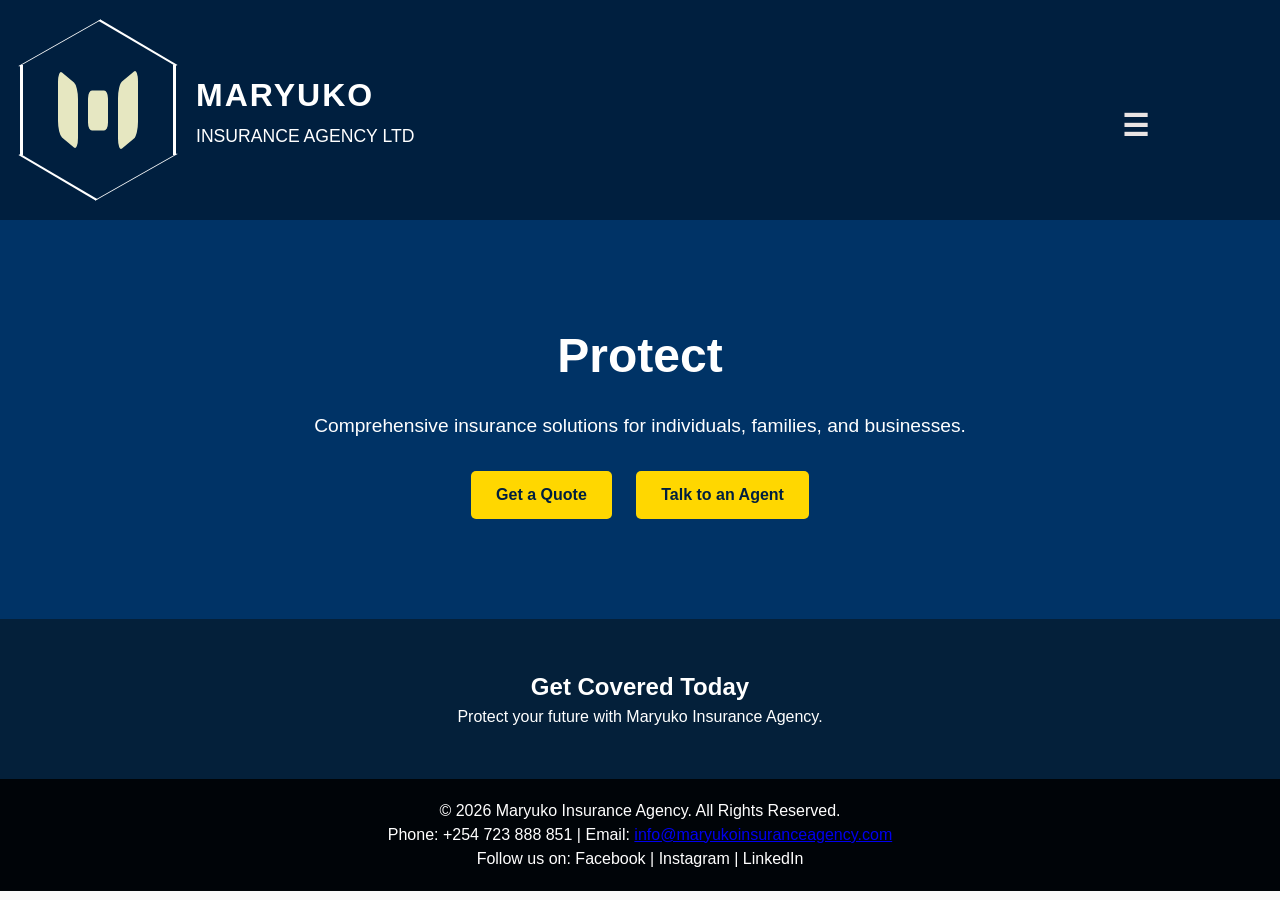
<file: index.html>
<!DOCTYPE html>
<html lang="en">
    <head>
        <meta charset="UTF-8">
        <meta name="viewport" content="width=device-width, initial-scale=1.0">
        <meta name="description" content="Maryuko Insurance Agency provides reliable insurance solutions for you">
        <meta name="keywords" content="General insurance">
        <meta name="author" content="Patrick Soitaga Dikirr">

        <title>Maryuko Insurance Agency</title>
        <link rel="stylesheet" type="text/css" href="style.css">
    </head>
    <body>
        <!-- Header -->
        <header>
            <div class="logo-container" style="height: 190px;">
                <div class="hexagon">
                    <div class="bars">
                        <div class="trapezoidal-bar" style="height: 65px;"></div>
                        <div class="bar" style="height: 40px;"></div>
                        <div class="angled-bar" style="height: 67px;"></div>
                    </div>
                </div>
                <div class="logo-texts">
                    <div class="logo-text">MARYUKO</div>
                    <div class="sub-text">INSURANCE AGENCY LTD</div>
                </div>
            </div>
            <!-- ============= Navigation ============= -->
            <div class="nav-wrapper">
                <!-- Humberger Icon -->
                <button class="menu-toggle" aria-label="Toggle navigation">
                    ☰
                </button>
                <!---Navigation Links-->
                <nav class="nav">

                    <!-- <a href="index.html" class="active">Home</a> -->
                    <a href="#" data-page="home">Home</a>
                    <a href="#" data-page="insurance">Insurance</a>
                    <a href="#" data-page="agents">Agents</a>
                    <a href="#" data-page="support">Customer Support</a>
                </nav>
            </div> 
            
            <!-- <a href="#" class="btn-quote">Get a Quote</a> -->
        </header>
        <main>
            
            <!-- ====== HOME PAGE ====== -->

            <section id="home" class="page active">
                <div class="hero">
                    <h1 id="hero-text"></h1>
                    <p>Comprehensive insurance solutions for individuals, families, and businesses.</p>
                    <a href="quote.html" class="btn">Get a Quote</a>
                    <a href="#" class="btn btn-outline">Talk to an Agent</a>
                </div>
                
                <!-- CTA Section -->
                <section class="cta">
                    <h2>Get Covered Today</h2>
                    <p>Protect your future with Maryuko Insurance Agency.</p>
                </section>
            </section>

            <!-- ========= INSURANCE PAGE ========= -->
            <section id="insurance" class="page">
                <h2>Insurance Services</h2>

                <div class="insurance-layout">

                    <!-- Left-side navigation -->

                    <div id="insuranceServices" class="insurance-services">
                        <button data-service="policies">Policies Management</button>
                        <button data-service="claims">Claims Processing</button>
                        <button data-service="certificates">Certificate Processing</button>
                    </div>

                    <!-- Right-side content area -->
                    <div class="insurance-content">      

                        <!-- ========= POLICIES PAGE ========= -->
                        <div id="policies" class="service-page">
                            <h1>Policies Management</h1>
                            <p>Manage your insurance policies with ease. View, update, and renew your policies all in one place.</p>

                        </div>
                        <!-- ========= CLAIMS PAGE ========= -->
                            
                        <div id="claims" class="service-page">
                                
                            <h1>Claims Processing</h1>
                                
                            <p>File and track your insurance claims with our streamlined process.</p>
                            
                        </div>

                         <!-- ========= CERTIFICATES PAGE ========= -->

                        <div id="certificates" class="service-page">
                            <div class="certificates-page">
                                <fieldset>
                                    <legend>Business Type</legend>
                                    <label for="businessType">
                                        <input type="radio" id="newBusiness" name="businessType" value="individual">
                                        New Business
                                    </label>
                                    <label for="businessType">
                                        <input type="radio" id="extension" name="businessType" value="business">
                                        Extension of Business
                                    </label>
                                    <label for="businessType">
                                        <input type="radio" id="renewal" name="businessType" value="renewal">
                                        Renewal of Business
                                    </label>
                                </fieldset>
                            </div>
                            <!-- Issue New certificate -->
                            <div id="certIssuance" class="certificate-pages">
                                <h2>Issue Certificate</h2>
                                <form id="certificateForm">
                                    <fieldset>
                                        <legend>Policy Details</legend>
                                        <label for="certificateType">Type of Certificate:</label>
                                        <select id="certificateType" name="certificateType" required>
                                            <option value="">Select Certificate Type</option>
                                            <option value="new">Type A - Bus</option>
                                            <option value="new">Type A - Matatu</option>
                                            <option value="new">Type A - Taxi</option>
                                            <option value="new">Type A - PSV Un  Vehicle</option>
                                            <option value="new">Type C - Private Vehicle</option>
                                            <option value="new">Type D - Motorcycle</option>
                                            <option value="new">Type D - PSV </option>
                                            <option value="new">Type D - Motor Cycle Commercial</option>
                                        </select>
                                        <label for="policyNumber">Policy Number:</label>
                                        <input type="text" id="policyNumber" name="policyNumber" required>
                                        <label for="startDate">Start Date:</label>
                                        <input type="date" id="startDate" name="startDate" required>
                                        
                                        <label for="certificateType">Expiry Date Option:</label>
                                        <select id="expiryDateOption" name="expiryDateOption" required>
                                            <option value="">- Select -</option>
                                            <option value="week">Week</option>
                                            <option value="month">Month</option>
                                            <option value="year">Year</option>
                                        </select>
                                        <label for="expiryDuration">Expiry Duration:</label>
                                        <select type="number" name="expiryDuration" id="expiryDuration" required>
                                            <option value="">- Select -</option>
                                            <option value="number" min="1" max="4">1</option>
                                            <option value="month" min="1" max="11">1</option>
                                            <option value="year" min="1" max="1">1</option>
                                        </select>
                                        <label for="endDate">End Date:</label>
                                        <input type="date" id="endDate" name="endDate" required>
                                        <label for="sumInsured">Sum Insured:</label>
                                        <input type="number" id="sumInsured" name="sumInsured" required min="0">

                                    </fieldset>
                                    <fieldset class="cover-type">
                                            <legend>Type of Cover:</legend>
                                            <label for="thirdParty">
                                                <input type="radio" id="thirdParty" name="coverType" value="thirdParty">
                                                Third Party
                                            </label>
                                            <label for="comprehensive">
                                                <input type="radio" id="comprehensive" name="coverType" value="comprehensive">
                                                Comprehensive
                                            </label>
                                            <label for="thirdPartyFireTheft">
                                                <input type="radio" id="thirdPartyFireTheft" name="coverType" value="thirdPartyFireTheft">
                                                Third Party, Fire & Theft
                                            </label>
                                        </fieldset>
                                    <fieldset>
                                        <legend>Insured Information</legend>
                                        <label for="insuredName">Insured Full Name:</label>
                                        <input type="text" id="insuredName" name="insuredName" required>
                                        <label for="insuredEmail">Insured Email Address:</label>
                                        <input type="email" id="insuredEmail" name="insuredEmail" required>
                                        <label for="insuredID">Insured ID Number:</label>
                                        <input type="text" id="insuredID" name="insuredID" required>
                                        <label for="insuredContact">Insured Contact Number:</label>
                                        <input type="tel" id="insuredContact" name="insuredContact" required pattern="[0-9]{10}">
                                        

                                    </fieldset>
                                    
                                    <fieldset>
                                        <legend>Vehicle Information</legend>
                                        <label for="regNo">Registration Number:</label>
                                        <input type="text" id="regNo" name="regNo" required>
                                        <label for="chasisNo">Chassis Number:</label>
                                        <input type="text" id="chasisNo" name="chasisNo" required>
                                        <label for="vehicleMake">Vehicle Make:</label>
                                        <input type="text" id="vehicleMake" name="vehicleMake" required>
                                        <label for="vehicleModel">Vehicle Model:</label>
                                        <input type="text" id="vehicleModel" name="vehicleModel" required>
                                        <label for="vehicleYear">Vehicle Year:</label>
                                        <input type="number" id="vehicleYear" name="vehicleYear" required min="1900" max="2024">
                                        <label for="engineNo">Engine Number:</label>
                                        <input type="text" id="engineNo" name="engineNo" required>
                                        <label for="pllNo">Passengers Capacity:</label>
                                        <input type="number" id="pllNo" name="pllNo" min="1">
                                        <label for="loadCapacity">Load Capacity:</label>
                                        <input type="number" id="loadCapacity" name="loadCapacity" min="1">
                                        <label for="cubicCapacity">Cubic Capacity:</label>
                                        <input type="number" id="cubicCapacity" name="cubicCapacity" min="1">

                                    </fieldset>
                                    <div id="formButtons">
                                        <button type="button" id="backToOptions">Back</button>
                                        <button type="submit">Submit</button>
                                    </div>
                                </form>
                        </div>
                    </div>
                </div>
             </section>
             <section id="agents" class="page">
                <h1>Agents Section</h1>
                <p>Join our team of experienced insurance agents by signing up and if already registered, log in to your account.</p>
                <div class="agent-options">
                    <a href="#" data-agent="sign-up" class="btn">Sign Up</a>
                    <a href="#" data-agent="login" class="btn btn-outline">Login</a>
                </div>
                <!-- Agent Sign Up Form -->
                 <div id="agentForms">
                    <div id="sign-up" class="agent-forms">
                        <h2>Agent Sign Up</h2>
                        <form id="signUpForm">
                            <fieldset>
                                <legend>Personal Information</legend>
                                <label for="fullName">Full Name:</label>
                                <input type="text" id="fullName" name="fullName" required placeholder="John Doe">
                                <label for="idNumber">ID Number:</label>
                                <input type="text" id="idNumber" name="idNumber"  required placeholder="12345678">
                                <label for="kraPin">KRA Pin:</label>
                                <input type="text" id="kraPin" name="kraPin" required>
                                <label for="gender">Gender:</label>
                                <select id="gender" name="gender" required>
                                    <option value="">Select Gender</option>
                                    <option value="male">Male</option>
                                    <option value="female">Female</option>
                                    <option value="other">Other</option>
                                </select>
                                <label for="maritalStatus">Marital Status:</label>
                                <select id="maritalStatus" name="maritalStatus" required>
                                    <option value="">Select Marital Status</option>
                                    <option value="single">Single</option>
                                    <option value="married">Married</option>
                                    <option value="divorced">Divorced</option>
                                    <option value="widowed">Widowed</option>
                                </select>
                                <label for="email">Email Address:</label>
                                <input type="email" id="email" name="email" required placeholder="john.doe@example.com">
                                <label for="phone">Phone Number:</label>
                                <input type="tel" id="phone" name="phone" required pattern="[0-9]{10}" placeholder="0700123456">

                            </fieldset>
                            <fieldset>
                                <legend>Academic Qualifications</legend>
                                <label for="education">Education Level:</label>
                                <select id="education" name="education" required>
                                    <option value="">Select Education Level</option>
                                    <option value="high-school">High School</option>
                                    <option value="diploma">Diploma</option>
                                    <option value="bachelor">Bachelor's Degree</option>
                                    <option value="master">Master's Degree</option>
                                    <option value="phd">PhD</option>
                                </select>
                                <label for="courseOfStudy">Course of Study:</label>
                                <select name="courseOfStudy" id="courseOfStudy" required>
                                    <option value="">Select Course of Study</option>
                                    <option value="business-administration">Business Administration</option>
                                    <option value="accounting">Accounting</option>
                                    <option value="finance">Finance</option>
                                    <option value="marketing">Marketing</option>
                                    <option value="actuarial-science">Actuarial Science</option>
                                    <option value="other">Other</option>
                                </select>
                            </fieldset>
                    
                            <fieldset>
                                <legend>Agency Information</legend>
                                <label for="agencyName">Agency Name:</label>
                                <input type="text" id="agencyName" name="agencyName" required placeholder="ABC Insurance Agency">
                                <label for="licenseNumber">IRA License Number:</label>
                                <input type="text" id="licenseNumber" name="licenseNumber" required placeholder="IRA123456">

                            </fieldset>
                            <fieldset>
                                <legend>Location</legend>
                                <label for="county">County:</label>
                                <input type="text" id="county" name="county" required placeholder="Nairobi">
                                <label for="town">Town:</label>
                                <input type="text" id="town" name="town" required placeholder="Westlands">
                            </fieldset>
                            <fieldset>
                                <legend>Experience</legend>
                                <label for="experience">Years of Experience:</label>
                                <input type="number" id="experience" name="experience" required min="0">
                            </fieldset>

                            <fieldset>
                                <legend>Account Security</legend>
                                <label for="password">Password:</label>
                                <input type="password" id="password" name="password" required placeholder="afq@123#" minlength="6">
                                <label for="confirmPassword">Confirm Password:</label>
                                <input type="password" id="confirmPassword" name="confirmPassword" required placeholder="afq@123#" minlength="6">
                            </fieldset>
                            <div id="signUpButtons">
                                <button type="button" class="backToAgentOptions">Back</button>
                                <button type="submit" class="signUp">Sign Up</button>
                            </div>
                            
                        </form>
                        
                    </div>
                    <!-- Agent Login Form -->
                    <div id="login" class="agent-forms">
                        <form id="loginForm">
                            <fieldset>
                                <legend>Agent Login</legend>
                                <label for="loginEmail">Email Address:</label>
                                <input type="email" id="loginEmail" name="loginEmail" required placeholder="john.doe@example.com">
                                <label for="loginPassword">Password:</label>
                                <input type="password" id="loginPassword" name="loginPassword" required placeholder="afq@123#">
                            </fieldset>
                            <!--- Forgot Password Link -->
                            <p><a href="#forgotPassword">Forgot Password?</a></p>
                            <div id="formButtons">
                                <button type="button" class="backToAgentOptions">Back</button>
                                <button type="submit">Login</button>
                            </div>
                            
                        </form>
                    </div>

                </div>
             </section>
             <!-- ========= SUPPORT PAGE ========= -->
             <section id="support" class="page">
                <h1>Customer Support</h1>
                <p>Need help or have questions?</p>
                <p>Our customer support team is here to help you with any questions or concerns you may have about your insurance needs.</p>
                <p>Contact our customer support team for assistance with your insurance needs.</p>
                <div class="support-options">
                    <a href="#" id="liveChatBtn" class="btn">Live Chat</a>
                    <a href="#" id="whatsappBtn" class="btn btn-outline">WhatsApp</a>
                    <a href="mailto:dikirrpatrick@gmail.com" class="btn btn-outline">Email Us</a>
                    <a href="#" id="callBtn" class="btn btn-outline">Call Us</a>
                    <a href="#" id="visitBtn" class="btn btn-outline">Visit Us</a>
                    <a href="#" id="faqBtn" class="btn btn-outline">FAQs</a>
                </div>
            </section>

        </main>
        <!-- ========= Footer ========= -->
        <footer>
            <p>&copy; <span id="year"></span> Maryuko Insurance Agency. All Rights Reserved.</p>
            <p>Phone: +254 723 888 851 | Email: <a href="mailto:info@maryukoinsuranceagency.com">info@maryukoinsuranceagency.com</a></p>
            <p>Follow us on: Facebook | Instagram | LinkedIn</p>
        </footer>

        <script src="script.js"></script>

    </body>

</html>
</file>
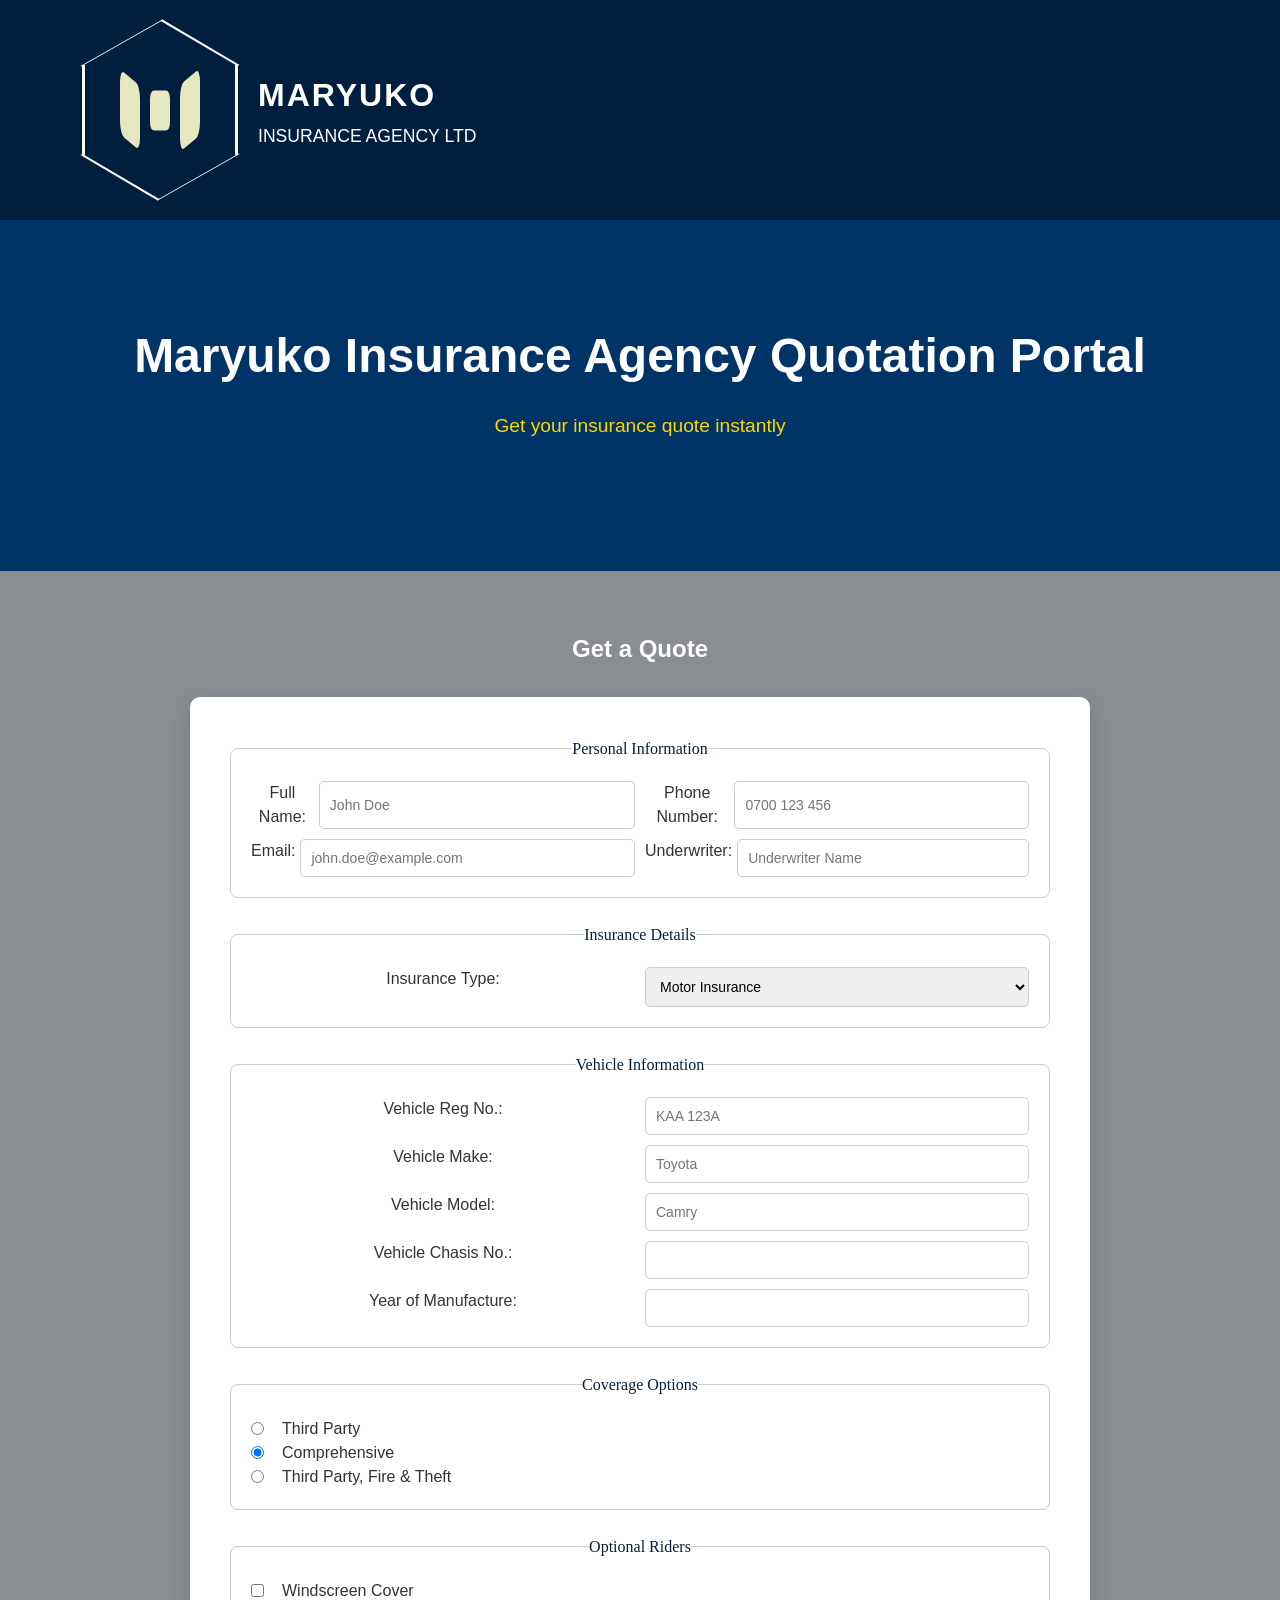
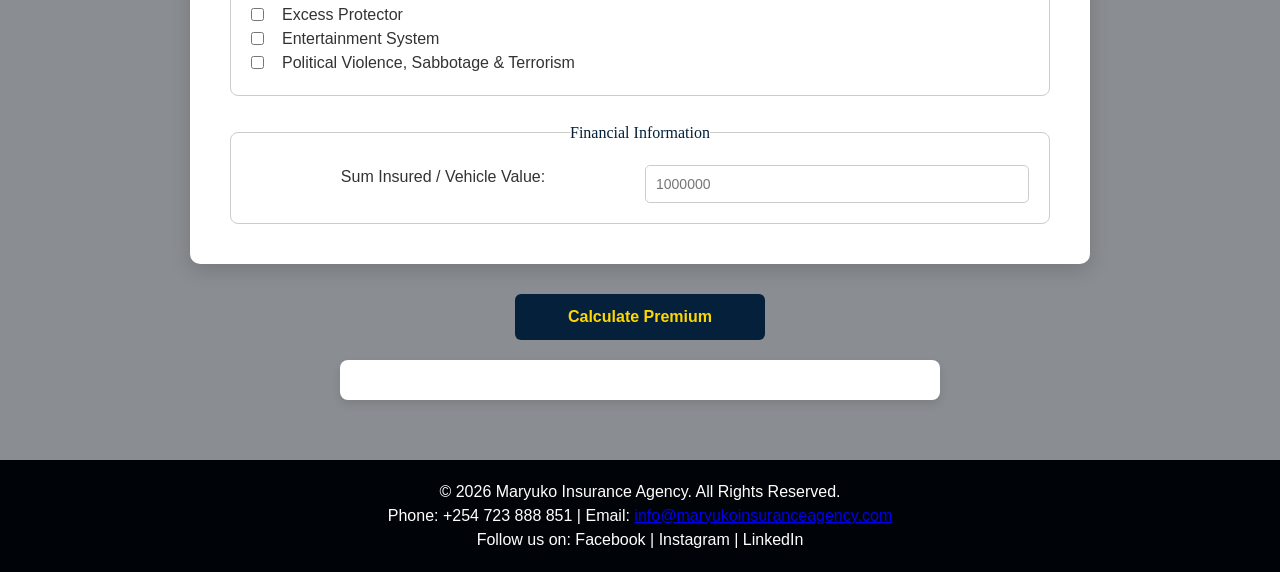
<file: quote.html>
<!DOCTYPE html>
<html lang="en">
    <head>
        <meta charset="UTF-8">
        <meta name="viewport" content="width=device-width, initial-scale=1.0">
        <meta name="description" content="Maryuko Insurance Agency provides reliable insurance solutions for you">
        <meta name="keywords" content="General insurance">
        <meta name="author" content="Patrick Soitaga Dikirr">

        <title>Get a Quote - Maryuko Insurance Agency</title>
        <link rel="stylesheet" type="text/css" href="style.css">
    </head>
    <body>
        <!-- Header -->
        <header>
            <div class="logo-container" style="height: 190px;">
                <div class="hexagon">
                    <div class="bars">
                        <div class="trapezoidal-bar" style="height: 65px;"></div>
                        <div class="bar" style="height: 40px;"></div>
                        <div class="angled-bar" style="height: 67px;"></div>
                    </div>
                </div>
                <div class="logo-texts">
                    <div class="logo-text">MARYUKO</div>
                    <div class="sub-text">INSURANCE AGENCY LTD</div>
                </div>
            </div>

        </header>   
        
        <main>
            <section class="hero">
                <h1 id="hero-quote">Maryuko Insurance Agency Quotation Portal</h1>
                <p class="quote-subtext">Get your insurance quote instantly</p>
            </section>

            <section class="quote-section">
                <h2>Get a Quote</h2>
                <form action="#" id="quoteForm" method="POST" autocomplete="on" enctype="multipart/form-data" target="_self">
                    <div>                 
                        <div class="quote-form">
                            <fieldset class="field">
                                <legend class="form-legend">Personal Information</legend>
                                <div class="field-info">
                                    <label for="name">Full Name:</label>
                                    <input type="text" id="name" name="Full-Name" placeholder="John Doe" required>
                                </div>
                                <div class="field-info"> 
                                    <label for="phone">Phone Number:</label>
                                    <input type="text" id="phone" name="Phone-number" placeholder="0700 123 456" required>
                                </div>
                                <div class="field-info">
                                    <label for="email">Email:</label>
                                    <input type="email" id="email" name="Email" placeholder="john.doe@example.com" required>
                                </div>
                                <div class="field-info">    
                                    <label for="underwriter">Underwriter:</label>
                                    <input type="text" id="underwriter" name="Insurer" placeholder="Underwriter Name" required>
                                </div>
                            </fieldset>
                            <fieldset class="field">
                                <legend class="form-legend">Insurance Details</legend>
                                <label for="insuranceType">Insurance Type:</label>
                                <select id="insuranceType">
                                    <option value="motor">Motor Insurance</option>
                                    <option value="pa">Personal Accident</option>
                                    <option value="wiba">WIBA</option>
                                </select>
                            </fieldset>
                            <fieldset class="field">
                                <legend class="form-legend">Vehicle Information</legend>
                                <label for="vehicleType">Vehicle Reg No.:</label>
                                <input type="text" id="vehicleType" placeholder="KAA 123A" name="typeOfVehicle" required>
                                <label for="vehicleMake">Vehicle Make:</label>
                                <input type="text" id="vehicleMake" placeholder="Toyota" name="vehicleMake" required>
                                <label for="vehicleModel">Vehicle Model:</label>
                                <input type="text" id="vehicleModel" placeholder="Camry" name="vehicleModel" required>
                                <label for="vehicleChasis">Vehicle Chasis No.:</label>
                                <input type="text" id="vehicleChasis" name="chassisNumber" required>
                                <label for="vehicleYear">Year of Manufacture:</label>
                                <input type="number" id="vehicleYear" min="1900" name="manufactureYear" required>        
                            </fieldset>

                            <fieldset class="field">
                                <legend class="form-legend">Coverage Options</legend>
                                <div class="checkbox-row">
                                    <label for="thirdParty">
                                        <input  type="radio" id="thirdParty" name="coverType" value="thirdParty">
                                        Third Party
                                    </label>
                                    <label for="comprehensive">
                                        <input checked type="radio" name="coverType" id="comprehensive" value="comprehensive">
                                        Comprehensive
                                    </label>
                                    <label for="thirdPartyFireTheft">
                                        <input type="radio" name="coverType" id="thirdPartyFireTheft" value="thirdPartyFireTheft">
                                        Third Party, Fire & Theft
                                    </label>
                                </div>    
                            </fieldset>

                            <fieldset class="field" id="riderSection">
                                <legend class="form-legend">Optional Riders</legend>
                                <div class="checkbox-row">
                                    <label for="windScreen">
                                        <input type="checkbox" name="additionalCoverage" id="windScreen" value="windscreen">
                                        Windscreen Cover
                                    </label>
                                    <label for="excessProtector">
                                        <input type="checkbox" name="additionalCoverage" id="excessProtector" value="excessProtector">
                                        Excess Protector
                                    </label>
                                    <label for="entertainmentSystem">
                                        <input type="checkbox" id="entertainmentSystem" name="additionalCoverage" value="entertainmentSystem">
                                        Entertainment System
                                    </label>

                                    <label for="politicalViolence">
                                        <input type="checkbox" id="politicalViolence" name="additionalCoverage" value="politicalViolence">
                                        Political Violence, Sabbotage & Terrorism
                                    </label>
                                </div>

                               </fieldset>    


                            <fieldset class="field">
                                <legend class="form-legend">Financial Information</legend>
                                <label for="value">Sum Insured / Vehicle Value:</label>
                                <input type="number" id="value" min="0" name="vehicleValue" placeholder="1000000" required>
                            </fieldset>
                        </div>  
                        <button type="submit">Calculate Premium</button>

                    </div>  
                </form>
                <h3 id="result"></h3>
            </section>
        </main>

        <footer>
            <p>&copy; <span id="year"></span> Maryuko Insurance Agency. All Rights Reserved.</p>
            <p>Phone: +254 723 888 851 | Email: <a href="mailto:info@maryukoinsuranceagency.com">info@maryukoinsuranceagency.com</a></p>
            <p>Follow us on: Facebook | Instagram | LinkedIn</p>
        </footer>

        <script src="script.js"></script>

    </body>

</html>
</file>
<file: style.css>
/*========= Global Reset =========*/

* {
    margin: 0;
    padding: 0;
    box-sizing: border-box;
}

body {
    font-family: Arial, sans-serif;
    line-height: 1.5;
    background-color: #f9f9f9;
    color: #333;
    width: 100%;
    min-height: 100vh;
}

/* ================== Header ================== */

header {
    background-color: #001f3f;
    color: white;
    display: flex;
    justify-content: center;
    align-items: center;
    padding: 15px 20px;

}

header nav ul {
    list-style: none;
    display: flex;
    gap: 20px;
    margin: 0 20px;
}

header nav ul li a {
  color: white;
  text-decoration: none;
  font-weight: bold;
  transition: color 0.3s ease;
}


nav ul li a.active {
  color: white;
  border-bottom: 2px solid white;
}

header nav ul li a:hover {
  color: #ffd700; /* gold hover */
}

.btn-quote {
  background-color: #ffd700;
  color: #001f3f;
  padding: 8px 20px;
  border-radius: 4px;
  text-decoration: none;
  font-weight: bold;
  transition: background 0.3s ease;
}

.btn-quote:hover {
  background-color: #808080;
}

/* ====== Logo Container ====== */
.logo-container {
  display: flex;
  align-items: center;
  gap: 20px;
  margin: 0 auto;
  width: 90%;
  height: inherit;

}

/* Hexagon Shape */
.hexagon {
  position: relative;
  width: 156px;
  height: 90px;
  background-color: transparent;
  border-left: solid 3px white;
  border-right: solid 3px white;

}

.hexagon:before,
.hexagon:after {
  content: "";
  position: absolute;
  width: 109px;
  height: 112px;
  background: transparent;
  left: 20px;
  border-left: solid 1px white;
  border-top: solid 3px white;
}

.hexagon:before {
  top: -57px;
  transform: scaleY(0.5785) rotate(45.5deg);
}

.hexagon:after {
  bottom: -57px;
  transform: scaleY(0.5785) rotate(-134.5deg);
}

/* Bars inside hexagon (M design) */
.bars {
  position: absolute;
  top: 50%;
  left: 50%;
  display: flex;
  transform: translate(-50%, -50%);
  flex-direction: row;
  justify-content: center;
  align-items: center;
  gap: 10px;
}

.bar, .angled-bar, .trapezoidal-bar {
  width: 20px;
  background-color: rgba(255, 253, 208, 0.9); /* creamish */
  border-radius: 20%;
}

.angled-bar {
  transform: skew(0, -40deg);
}

.trapezoidal-bar {
  transform: skew(0, 40deg);
}

/* Logo Texts */
.logo-texts {
  display: flex;
  flex-direction: column;
  justify-content: center;
}

.logo-text {
  font-size: 2em;
  font-weight: bold;
  letter-spacing: 2px;
}

.sub-text {
  font-size: 1.1em;
  margin-top: 4px;
}

  /* ======= Navigation toggle ======= */

  .nav-wrapper {
    position: relative;
  }

  .menu-toggle {
    font-size: 30px;
    background: none;
    border: none;
    color: #e9e4e4;
    cursor: pointer;
    
  }

  .nav {
    position: absolute;
    top: 100%;
    right: 0;
    text-align: center;
    background-color: rgba(252, 246, 246, 0.6);
    font-size: 1.2rem;
    display: none;
    flex-direction: column;
    min-width: 20px;
    border-radius: 8px;
    box-shadow: 0 8px 16px rgba(0, 0, 0, 0.9);
  }

  /* Show nav when active */
  .nav.active {
    display: flex;
  }

  .nav a {
    color: #09068d9c;
    padding: 12px 20px;
    text-decoration: none;
    transition: background-color 0.3s ease;
    border-bottom: 1px solid rgba(255, 255, 255, 0.2);

  }

  .nav a:hover {
    background-color: rgba(221, 155, 155, 0.8);
  }  

  .nav a.active {
    font-weight: bold;
  }


  /* ====== Hero Section ====== */
.hero {
  background-color: #003366; /* dark blue background */
  color: white;
  text-align: center;
  padding: 100px 20px;
}

.hero h1 {
  font-size: 3em;
  margin-bottom: 20px;
}

.hero p {
  font-size: 1.2em;
  margin-bottom: 30px;
}

.hero a {
  display: inline-block;
  margin:  0 10px;
  padding: 12px 25px;
  border-radius: 5px;
  background-color: #ffd700;
  color: #001f3f;
  text-decoration: none;
  font-weight: bold;
  transition: background 0.3s ease;
}

.hero a:hover {
  background-color: #96948d;
}

/* ===== DISPLAY SPA SECTIONS ==== */
.page {
    display: none;
}

.page.active {
    display: block;
}

/* ================= QUOTE SECTION ================= */
.quote-section {
  background-color: #8a8d91;
  color: white;
  text-align: center;
  padding: 60px 20px;
}

/* --------- FORM CONTAINER --------- */

.quote-form {
  display: flex;
  flex-direction: column;
  gap: 25px;

  background-color:#ffffff;
  padding: 40px;
  border-radius: 10px;
  max-width: 900px;
  margin: 30px auto;
  box-shadow: 0 6px 20px rgba(0, 0, 0, 0.15);
  color:#333
}

/* --------- FIELDSETS --------- */

.field {
  border: 1px solid #ccc;
  padding: 20px;
  border-radius: 8px;
  display: grid;
  grid-template-columns: 1fr 1fr;
  gap: 10px;
}

.field-info {
  display: flex;
  flex-direction: row;
  gap: 5px;
}
/* --------- LEGEND --------- */

.form-legend {
 grid-column: span 2;
 font-size: 1em;
 font-family: 'Segoe UI', Tahoma;
 font-weight: 200;
 color: #04203a; 
}

/* --------- INPUTS --------- */

input, select {
  padding: 10px;
  border: 1px solid #ccc;
  border-radius: 5px;
  width: 100%;
  font-size: 14px;
}

/* --------- Focus effect --------- */

input:focus, select:focus {
  border-color: #04203a;
  outline: none;
  box-shadow: 0 0 5px rgba(4, 32, 58, 0.5);
}


/* --------- CHECKBOX GROUP --------- */

.checkbox-row input[type="radio"]{
  width: auto;
  margin-right: 8px;
  padding: 0;
}

.checkbox-row input[type="checkbox"]{
  width: auto;
  margin-right: 8px;
  padding: 0;
}


.checkbox-row label{
  display: flex;
  align-items: center;
  gap: 10px;
  cursor: pointer;
}

#riderSection {
  display: none;
}





/* --------- BUTTON --------- */

button {
  display: block;
  margin: 30px auto 0;
  width: 250px;
  padding: 14px;
  background-color: #04203a;
  color: #ffd700;
  border: none;
  border-radius: 6px;
  font-size: 16px;
  font-weight: bold;
  cursor: pointer;
  transition: all 0.3s ease;
  

}
button:hover {
  background-color: #5f5506;
  transform: translateY(-2px)
}

@media (max-width: 768px) {

  .field {
    grid-template-columns: 1fr;
  }

  .form-legend,
  .checkbox-row,
  button {
    grid-column: span 1;
  }

}

/* --------- SUBTEXT --------- */


.quote-subtext{
  color: #ffd700;
  font-size: 1.2rem
}

/* --------- Quote Result --------- */

#result {
  margin-top:  20px;
  background: #fff;
  color: #04203a;
  padding: 20px;
  border-radius: 8px;
  text-align: left;
  max-width: 600px;
  margin-left: auto;
  margin-right: auto;
  box-shadow: 0 4px 10px rgba(0,0,0,0.1);
}

/* ================== END OF QUOTE SECTION ================== */  


/*================== Insurance Section ================== */

.insurance-layout {
  display: grid;
  grid-template-columns: 250px 1fr; /* fixed width for services, flexible for content */
  gap: 0; /* remove gaps between columns */
  margin-top: 20px;
  align-items: start; /* ensure both start at the top */
}



/* LEFT SIDE (NAV TABS) */
.insurance-services {
  display: flex;
  flex-direction: column;
  gap: 10px;
  padding: 15px;
  border: 1px solid #04203a;
  

  padding: 15px;
  border-right: 2px solid #000408; /* ✅ vertical separator */
  margin-bottom: 10px;
}

/* Buttons inside sidebar */
.insurance-services button{
  width: 100%;
  margin: 0;
  text-align: left;
  background-color: #04203a;
  color: #ffd700;
  border-radius: 6px;
  cursor: pointer;
  transition: 0.3s ease;

}
/* Hover effect for buttons */
.insurance-services button:hover {  
  background-color: #003366;
  color: white;
}


button[type="service-button"]:hover {
  background-color: #04203a;
  color: white;
}




/* Right side (Content) */
.insurance-content {
    text-align: left;
    border-left: none;
    border-top: 2px solid #000408;
    padding: 20px;
  }

/* service pages */
.service-page {
  display: none;
  background-color: #ece4e4;
  padding: 20px;
  border-radius: 8px;
  
}

.service-page.active {
  display: block;
}

/* Fix global button centering issues ONLY inside content */
.insurance-content button {
  margin: 10px 0;
  width: auto;
}

/* Submit button inside content */

/*section title */
#insurance>h2 {
  width: 100%;
  padding-top: 20px;
  border-bottom: 2px solid #000408;

}


/* =========== MOBILE STYLES =========== */
@media (max-width: 768px) {
  #insuranceServices {
    width: 100%;
  }


}


@media (max-width: 768px) {
  .insurance-layout {
    grid-template-columns: 1fr; /* stack layout */
  }

   .insurance-services {
    border-right: none;
    border-bottom: 2px solid #000408;
  }
  .insurance-content {
    padding: 15px 0;
  }

}


/* ---------- Certificates Page ---------- */
.certificates-page {
  display: block;
  background-color: #fff;
  border: none;
  padding: 20px;
  border-radius: 6px;
  font-size: 16px;
  cursor: pointer;
  transition: background-color 0.3s ease;
  
}
/* Radio button cleanup */
.certificates-page input[type="radio"] {
  width: auto;
  margin-right: 8px;
  padding: 0;
}

/*fieldset styling */
.certificates-page fieldset {
  border: none;
  padding: 30px;
  border-radius: 8px;
  display: inline-flex;
  flex-direction: column;
  gap: 15px;

}

/* mobile fieldset adjustment */
@media (max-width: 768px) {
  .certificates-page fieldset {
    grid-template-columns: 1fr;
  }
}



/* container styling */
#certIssuance {
  display: none; /* control visibility with JS */

  background-color: #fff;
  padding: 40px;
  border-radius: 12px;
  box-shadow: 0 8px 25px rgba(0, 0, 0, 0.1);
  margin-top: 25px;

}
/*Title styling */
#certIssuance h2 {
  text-align: center;
  margin-bottom: 30px;
  color: #04203a;
}

/* form styling */
#certIssuance form {
  display: flex;
  flex-direction: column;
  gap: 25px;
}
/* fieldset styling */
#certIssuance fieldset {
  border: 1px solid #ccc;
  padding: 20px;
  border-radius: 10px;
  display: grid;
  grid-template-columns: 1fr 1fr;
  gap: 15px;

}


/* legend styling */
#certIssuance legend {
  grid-column: span 2;
  font-weight: bold;
  font-size: 16px;
  color: #04203a;

}
/* label styling */
#certIssuance label {
  font-weight: 400;
  font-size: 14px;
}
/* input and select styling */
#certIssuance input,
 #certIssuance select {
  width: 100%;

}

/* Radio Group Styling */

.cover-type {
  grid-column: span 2;
  display: flex;
  flex-direction: column;
  gap: 20px;
  
}

.cover-type input[type="radio"] {
  width: auto;
  padding: 0;
  margin-right: 8px;
}

/* Radio button cleanup */
#certIssuance input[type="radio"] {
  width: auto;
  padding: 0;
  
}

#certIssuance label input[type="radio"] {
  margin-right: 8px;
  
}
/* Flex layout for radio button groups */
#certIssuance label {
  display: flex;
  align-items: center;
  gap: 10px;
  cursor: pointer;
}


  /*back button to appear at left and submit button at right*/

  #certIssuance button {
  width: 100%;
  max-width: 100px;
  margin: 20px 0;
  background-color: #04203a;
  color: #ffd700;
  font-size: 16px;

  }
  
  #formButtons {
    display: flex;
    justify-content: space-between;
    margin: 20px;
  }

  #formButtons button {
    width: 48%;
    padding: 12px;
    border-radius: 6px;
    font-size: 15px;
  }

  /* Back button styling */
  #backToOptions {
    background-color: #ccc;
    color: #000
  }

  /* Submit button styling */
  #formButtons button[type="submit"] {
    background-color: #04203a;
    color: #ffd700;
  }
  

/* section title */
 #certIssuance h2 {
  text-align: center;
  margin-bottom: 20px;
  color: #04203a;
} 
/* Mobile responsiveness */
@media (max-width: 768px) {
  #certIssuance {
    padding: 20px;
  }

  #certIssuance fieldset {
    grid-template-columns: 1fr;
  }
  #certIssuance legend {
    grid-column: span 1;
  }
  
  #formButtons {
    flex-direction: row;
    gap: 10px;
  }

  #formButtons button {
    width: 100%;
  }
}


/* ================== AGENT SECTION ================== */
/* This section manages the display of agent account options and forms. It uses flexbox for layout and toggles visibility based on user interaction. The agent options are displayed as links, and clicking on them hides the options and shows the corresponding forms. */
#agents h1 {
  margin-top: 30px;
  color: #04203a;
  font-weight: bold;
  font-size: 20px;
}

#agents p {
  margin: 10px;
  color: #333;
  font-size: 14px;
}

#agents a {
  padding: 12px;
  margin: 10px;
  
}

.agent-options {
  display: flex;
  justify-content: space-between;
  gap: 20px;
  margin: 30px;

}
/* Style for the links in agent options */
.agent-options a {
  flex: 1;
  padding: 15px;
  background-color: #04203a;
  color: #ffd700;
  text-align: center;
  border-radius: 6px;
  text-decoration: none;
  font-weight: bold;
  transition: background-color 0.3s ease;
}

.agent-options a:hover {
  background-color: #003366;
  color: white;
}

.agent-forms {
  display: none;

    
  background-color: #fff;
  padding: 30px;
  border-radius: 8px;
  box-shadow: 0 6px 20px rgba(0, 0, 0, 0.15);
}

.agent-forms.active {
  display: block;
}

.agent-forms h2 {
  text-align: left;
  margin-bottom: 20px;
  color: #04203a;
  font-size: 16px;
}

.agent-forms form {
  display: flex;
  flex-direction: column;
  align-items: center;
  gap: 20px;
}

.agent-forms fieldset {
  border: 1px solid #ccc;
  padding: 20px;
  border-radius: 10px;
  display: grid;
  grid-template-columns: 1fr 1fr;
  gap: 20px;
  width: 100%;
}

.agent-forms legend {
  grid-column: span 2;
  font-weight: bold;
  font-size: 15px;
  color: #04203a;

}

.agent-forms label {
  display: block;
  margin-bottom: 5px;
  font-weight: 400;
  font-size: 14px;
}

.agent-forms input {
  padding: 12px 15px;
  border: 1px solid #ccc;
  border-radius: 5px;
  outline: none;
  font-size: 14px;
  width: 100%;
  margin-bottom: 15px;
}



.agent-forms input,
.agent-forms select {
  display: block;
  width: 100%;
  max-width: 400px;
}

/* Flex layout for form fields */
.agent-forms fieldset div {
  display: flex;
  flex-direction: column;
  gap: 10px;
}


/* Submit button styling */
.agent-forms button {
  width: 48%;
  max-width: none;
  margin: 20px auto 0;
  background-color: #04203a;
  color: #ffd700;
  font-size: 16px;
  border: none;
  border-radius: 6px;
  cursor: pointer;
  transition: background-color 0.3s ease;
}

.agent-forms button:hover {
  background-color: #003366;
  color: white;
}

#signUpButtons {
  display: flex;
  justify-content: space-between;
  width: 100%;
  max-width: 300px;
}

/* Sign Up and log in buttons */
#signUpButtons button {
  width: 48%;
  padding: 12px;
  border-radius: 6px;
  font-size: 15px;
}

#formButtons {
  display: flex;
  justify-content: space-between;
  margin: 20px;
}

#formButtons button {
  width: 48%;
  padding: 12px;
  border-radius: 6px;
  font-size: 15px;
}

.agent-forms input:focus {
  border-color: #04203a;
  box-shadow: 0 0 5px rgba(4, 32, 58, 0.5);
}


/* Mobile responsiveness */
@media (max-width: 768px) {
  .agent-forms fieldset {
    grid-template-columns: 1fr;
  }

    .agent-form input,
    .agent-form select {
      max-width: 100%;
    } 

  .agent-forms legend {
    grid-column: span 1;
  }

  #signUpButtons {
    flex-direction: row;
    gap: 10px;
  }

  #signUpButtons button {
    width: 100%;
  }
}

/* ================== END OF AGENT SECTION ================== */
/* ================== SUPPORT SECTION ================== */
#support {
  background-color: #e9ecf0;
  color: #333;
  text-align: center;
  padding: 40px 20px;
}

#support h1 {
  color:#04203a;
  margin-bottom: 10px;
}

#support p {
  max-width: 600px;
  margin: 10px auto;
  color: #555;
  font-size: 15px;
  text-align: left;
  
}

/* BUTTON CONTAINER */
.support-options {
  display: grid;
  grid-template-columns: repeat(auto-fit, minmax(180px, 1fr));
  gap: 15px;
  max-width: 700px;
  margin: 30px auto;
}

/* BUTTON STYLE IMPROVEMENT */
.support-options .btn {
  padding: 14px;
  border-radius: 8px;
  text-align: center;
  font-weight: bold;
  text-decoration: none;
  transition: all 0.3s ease;
}

/* PRIMARY BUTTON */
.support-options .btn {
  background-color: #04203a;
  color: #ffd700;
}

/* OUTLINE BUTTON */
.support-options .btn-outline {
  background-color: transparent;
  border: 2px solid #04203a;
  color: #04203a;
}

/* HOVER EFFECT */
.support-options .btn:hover {
  background-color: #003366;
  color: #fff;
}

.support-options .btn-outline:hover {
  background-color: #04203a;
  color: #ffd700;
}


/* ================= Footer Section ================= */

.cta {
  background-color: #04203a;
  color: white;
  text-align: center;
  padding: 50px 20px;
}


footer {
  background-color: #000408;
  color: white;
  text-align: center;
  padding: 20px;
}

.footer p {
  margin: auto;
}
</file>
